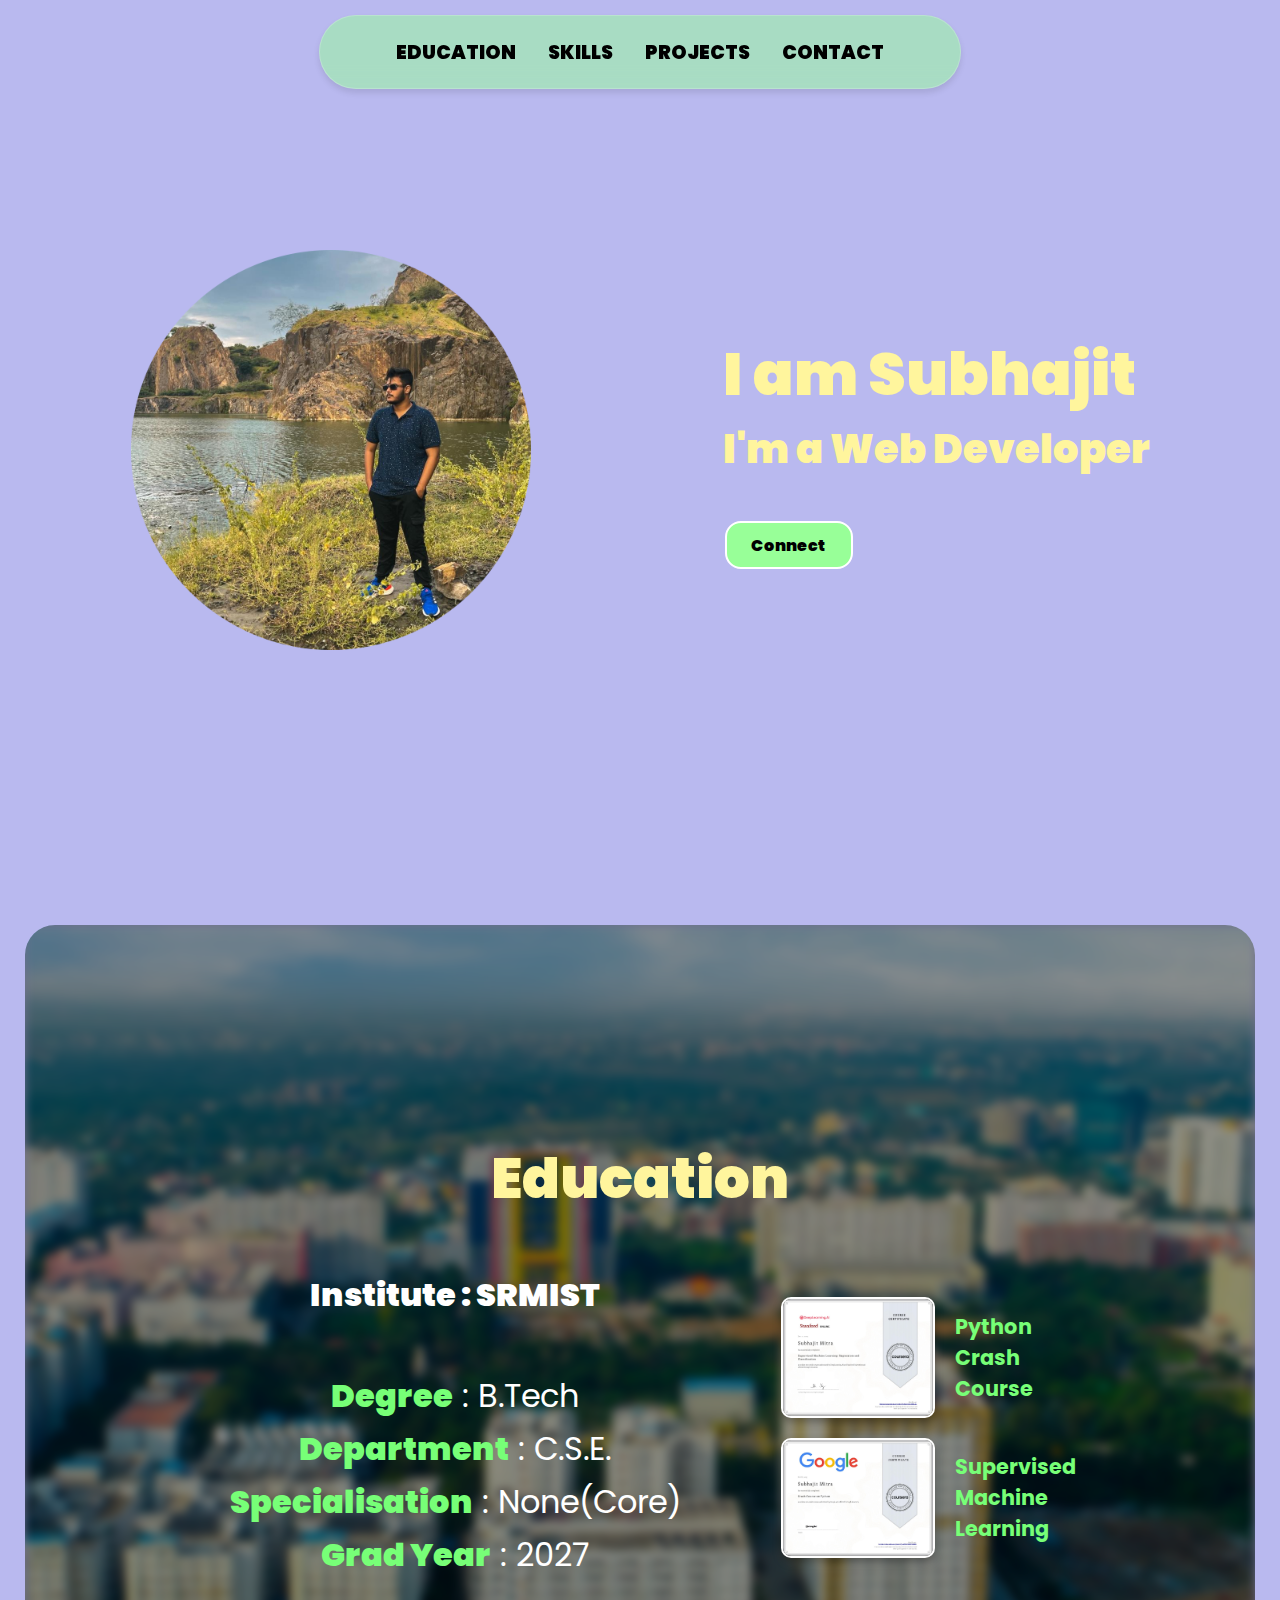
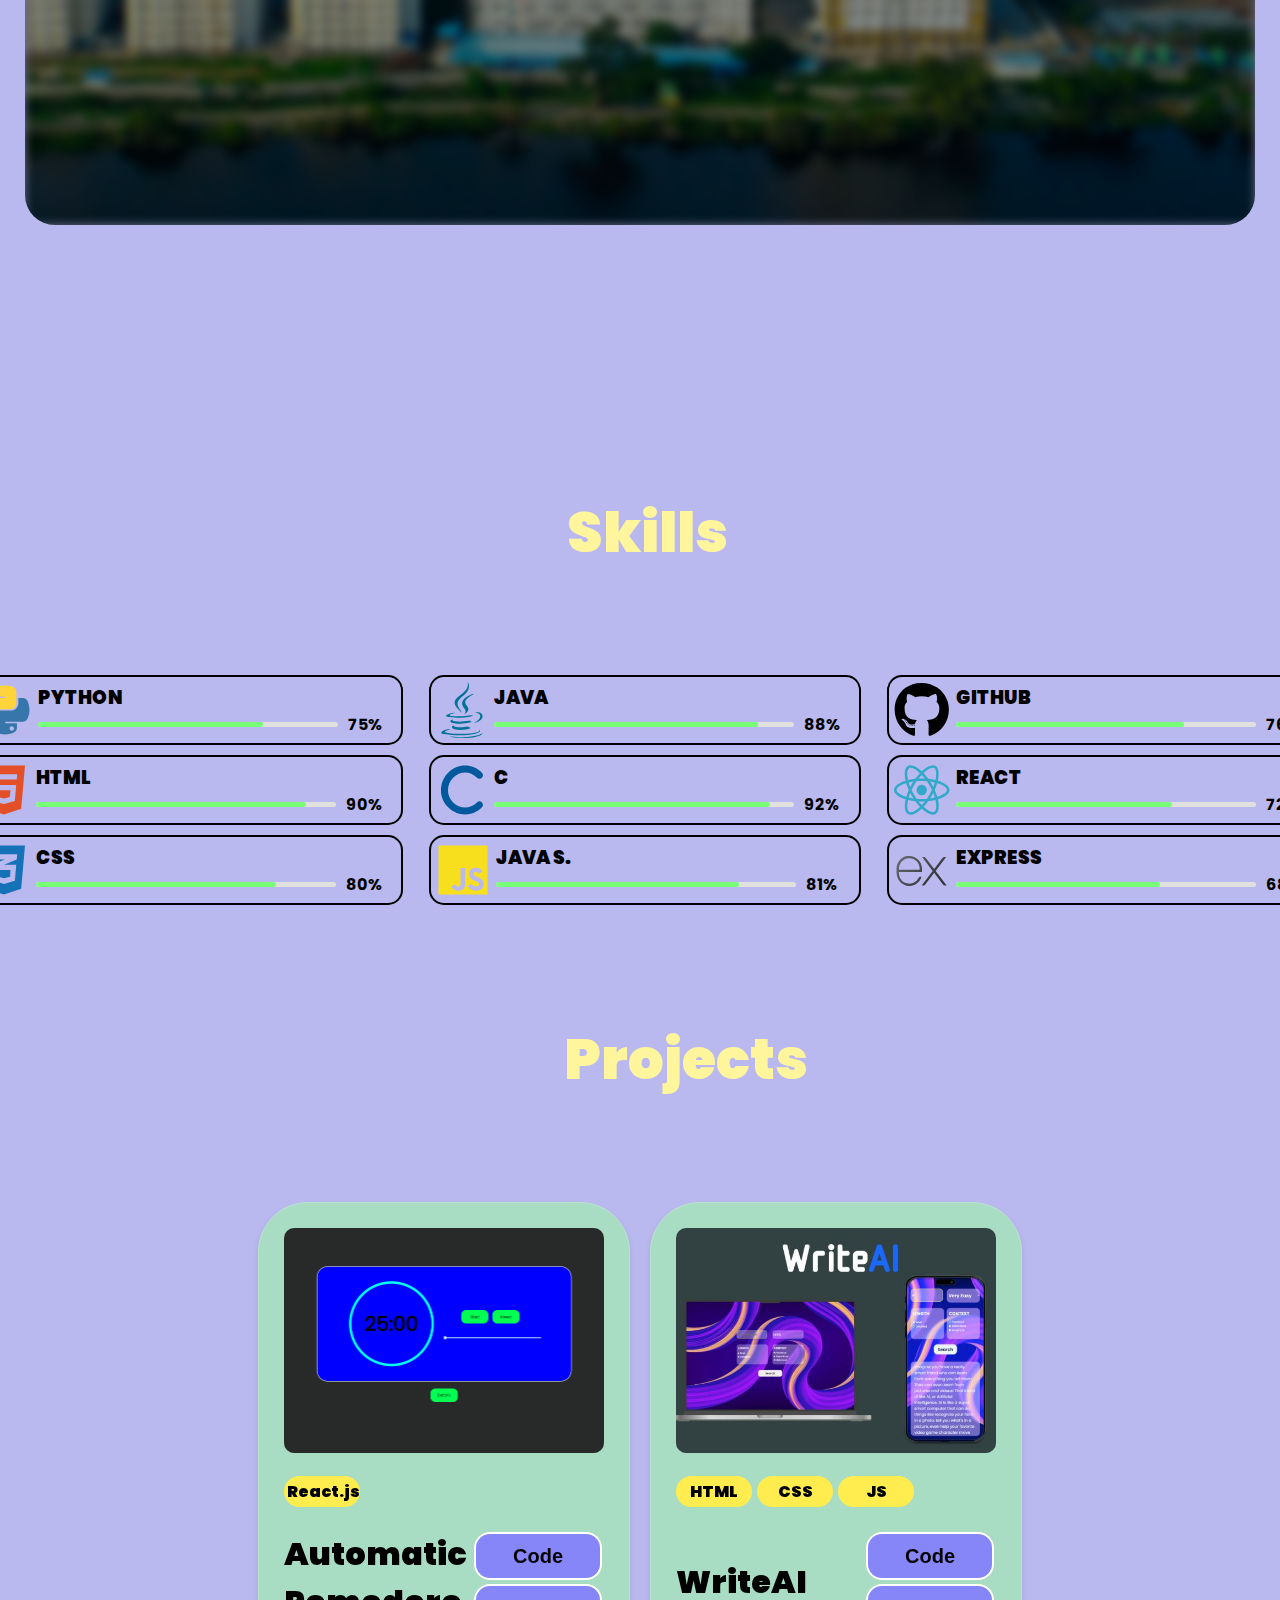
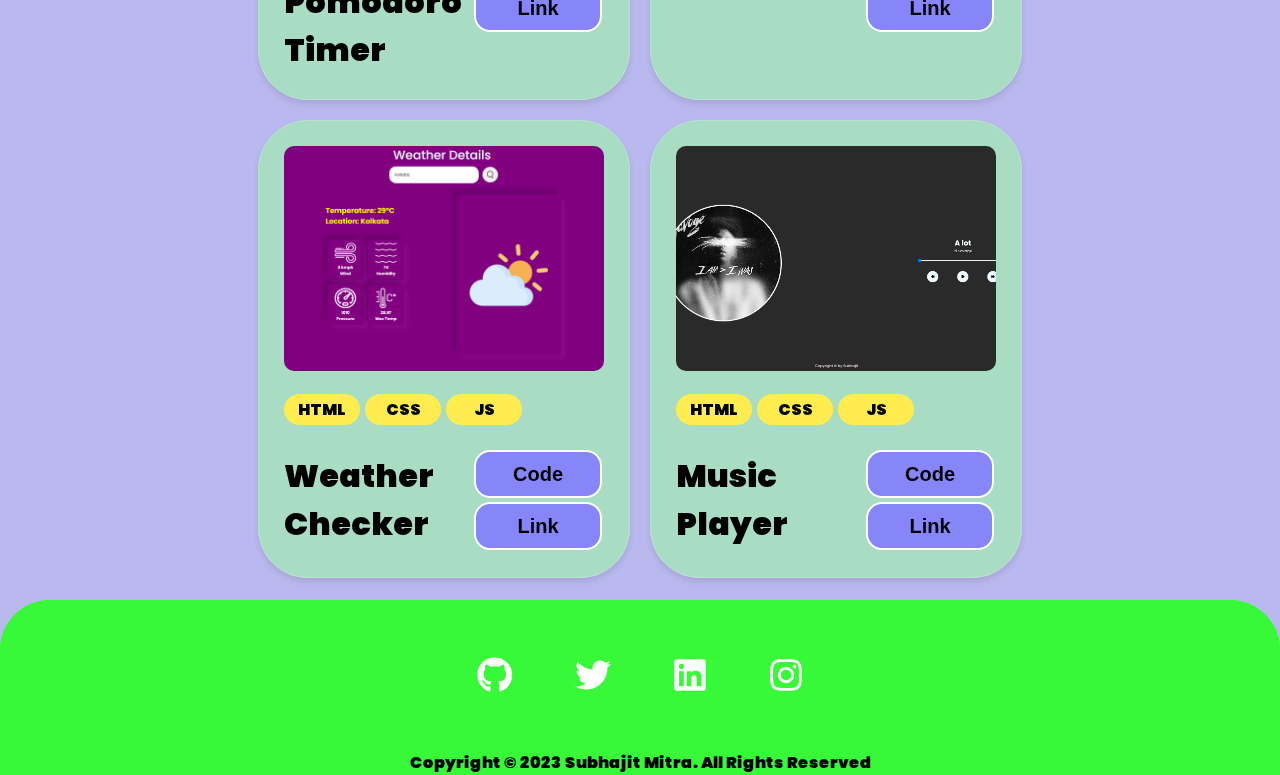
<file: public/index.html>
<!DOCTYPE html>
<html lang="en">
<head>
    <meta charset="UTF-8">
    <meta name="viewport" content="width=device-width, initial-scale=1.0">
    <title>Portfolio-Subhajit</title>
    <link rel="stylesheet" href="style.css">
    <link rel="stylesheet" href="media.css">
    <!-- <script>
        function myFunction() {
    // Get the text field
    let copyText = document.getElementById("myInput");
  
    // Select the text field
    copyText.select();
    copyText.setSelectionRange(0, 99999); // For mobile devices
  
     // Copy the text inside the text field
    navigator.clipboard.writeText(copyText.value);
  
    // Alert the copied text
    alert("Copied the text: " + copyText.value);
  }
    </script> -->
</head>
<body>
    <!-- <image class="bg-image">
        <source="image2.jpg">
    </image> -->
    
    <nav>
        
        <div id="nav-list">
            
            <li class="li"><a href="#education" onclick="toggleMenu()">EDUCATION</a></li>
            <li class="li"><a href="#skills" onclick="toggleMenu()">SKILLS</a></li>
            <li class="li"><a href="#projects" onclick="toggleMenu()">PROJECTS</a></li>
            
            <li class="li"><a href="#contact" onclick="toggleMenu()">CONTACT</a></li>
        </div>
    </nav>

    <section id="info-section">
        <div class="image-container">
            <img class="image-pf" src="./assets/photo portfolio-photoaidcom-cropped.jpg" alt="Profile picture of Subhajit"> 
            <div class="txt-btn"></div>
            <div class="paragraph">
                
                <div class="para-sub"><p style="color: #fff59d; text-align: left; ">I am Subhajit</p></div>
                <div class="para-sub-low"><p style="color:#fff59d; text-align: left; ">I'm a Web Developer</p></div>

                <div class="btn0"><button class="btn-2"><a href="mailto:msubhojit182004@gmail.com">Connect</a></button></div> 
        </div>
        </div>
        <!-- <div class="text-container">
            <h2>
                Subhajit
            </h2>
            <h4>
                CSE UnderGrad
            </h4>
        </div>    -->
    </section>
   
    <section id="education">
        <h1 class="heading-edu">Education</h1>
   
        <div class="overlay"></div>
        <div class="image-container-edu">
            <img class="srm-image" src="./assets/IST-BANNER-3.jpg" alt="SRM Institute Banner"/>
        </div>
        <!-- <h1 class="heading-edu">Education</h1> -->
        <div class="details-edu">
        <div class="edu-info">
          
            <ul class="first-ul">
                <li><h4>Institute : SRMIST</h4></li>
                <br/>
                <li>
                    <ul>
                        <li class="list"><h4><span>Degree</span> : B.Tech</h4></li>
                        <li class="list"><h4><span>Department</span> : C.S.E.</h4></li>
                        <li class="list"><h4><span>Specialisation</span> : None(Core)</h4></li>
                        <li class="list"><h4><span>Grad Year</span> : 2027</h4></li>
                    </ul>
                </li>
            </ul>
        </div>
       <div class="certification">
        
        <div class="certificate-section">
            <!-- First certificate -->
            <div class="certificate-container">
                <img src="./assets/Cert1.png" onClick="window.location.href='https://www.coursera.org/account/accomplishments/verify/AY3SFMSPV4M6';" alt="Google Certificate" />
                <div class="certificate-text">
                    <h4 onClick="window.location.href='https://www.coursera.org/account/accomplishments/verify/AY3SFMSPV4M6';">Python Crash Course</h4>
                </div>
            </div>
            
            <!-- Second certificate -->
            <div class="certificate-container">
                <img src="./assets/CertGog.png" alt="Supervised Machine Learning Certificate" />
                <div class="certificate-text">
                    <h4>Supervised Machine Learning</h4>
                </div>
            </div>
        </div>
        </div>
    </section>
    
    <section id="skills">
        <h1 class="heading">Skills</h1>
        <div class="branches">
            <div class="branch-1">
                <div class="logo">
                    <svg xmlns="http://www.w3.org/2000/svg" height="56" width="54" viewBox="0 0 448 512">
                        <path fill="#3776AB" d="M439.8 200.5c-7.7-30.9-22.3-54.2-53.4-54.2h-40.1v47.4c0 36.8-31.2 67.8-66.8 67.8H172.7c-29.2 0-53.4 25-53.4 54.3v101.8c0 29 25.2 46 53.4 54.3 33.8 9.9 66.3 11.7 106.8 0 26.9-7.8 53.4-23.5 53.4-54.3v-40.7H226.2v-13.6h160.2c31.1 0 42.6-21.7 53.4-54.2 11.2-33.5 10.7-65.7 0-108.6zM286.2 404c11.1 0 20.1 9.1 20.1 20.3 0 11.3-9 20.4-20.1 20.4-11 0-20.1-9.2-20.1-20.4 .1-11.3 9.1-20.3 20.1-20.3z"/>
                        <path fill="#FFD43B" d="M167.8 248.1h106.8c29.7 0 53.4-24.5 53.4-54.3V91.9c0-29-24.4-50.7-53.4-55.6-35.8-5.9-74.7-5.6-106.8 .1-45.2 8-53.4 24.7-53.4 55.6v40.7h106.9v13.6h-147c-31.1 0-58.3 18.7-66.8 54.2-9.8 40.7-10.2 66.1 0 108.6 7.6 31.6 25.7 54.2 56.8 54.2H101v-48.8c0-35.3 30.5-66.4 66.8-66.4zm-6.7-142.6c-11.1 0-20.1-9.1-20.1-20.3 .1-11.3 9-20.4 20.1-20.4 11 0 20.1 9.2 20.1 20.4s-9 20.3-20.1 20.3z"/>
                      </svg>
                                          <div class="text-prog">
                        <div class="progress-container">
                            
                            <div class="progress-bar">
                              <div class="progress" style="width: 75%;"></div>
                            </div>
                            <div class="percentage">75%</div>
                          </div>
                          
                         
                          <h3>PYTHON</h3>
                    </div>
                </div>
                <div class="logo">
                    <svg xmlns="http://www.w3.org/2000/svg" height="56" width="52" viewBox="0 0 384 512">
                        <path fill="#E34F26" d="M0 32l34.9 395.8L191.5 480l157.6-52.2L384 32H0zm308.2 127.9H124.4l4.1 49.4h175.6l-13.6 148.4-97.9 27v.3h-1.1l-98.7-27.3-6-75.8h47.7L138 320l53.5 14.5 53.7-14.5 6-62.2H84.3L71.5 112.2h241.1l-4.4 47.7z"/>
                      </svg>
                                          <div class="text-prog">
                        <div class="progress-container">
                            
                            <div class="progress-bar">
                              <div class="progress" style="width: 90%;"></div>
                            </div>
                            <div class="percentage">90%</div>
                          </div>
                          
                         
                          <h3>HTML</h3>
                    </div>
                </div>
                <div class="logo">
                    <svg xmlns="http://www.w3.org/2000/svg" height="56" width="52" viewBox="0 0 384 512">
                        <path fill="#1572B6" d="M0 32l34.9 395.8L192 480l157.1-52.2L384 32H0zm313.1 80l-4.8 47.3L193 208.6l-.3 .1h111.5l-12.8 146.6-98.2 28.7-98.8-29.2-6.4-73.9h48.9l3.2 38.3 52.6 13.3 54.7-15.4 3.7-61.6-166.3-.5v-.1l-.2 .1-3.6-46.3L193.1 162l6.5-2.7H76.7L70.9 112h242.2z"/>
                      </svg>
                                          <div class="text-prog">
                        <div class="progress-container">
                            
                            <div class="progress-bar">
                              <div class="progress" style="width: 80%;"></div>
                            </div>
                            <div class="percentage">80%</div>
                          </div>
                          
                         
                          <h3>CSS</h3>
                    </div>
                </div>
            </div>
            <div class="branch-2">
                <div class="logo">
                    <svg xmlns="http://www.w3.org/2000/svg" height="56" width="52" viewBox="0 0 384 512">
                        <path fill="#007396" d="M277.7 312.9c9.8-6.7 23.4-12.5 23.4-12.5s-38.7 7-77.2 10.2c-47.1 3.9-97.7 4.7-123.1 1.3-60.1-8 33-30.1 33-30.1s-36.1-2.4-80.6 19c-52.5 25.4 130 37 224.5 12.1zm-85.4-32.1c-19-42.7-83.1-80.2 0-145.8C296 53.2 242.8 0 242.8 0c21.5 84.5-75.6 110.1-110.7 162.6-23.9 35.9 11.7 74.4 60.2 118.2zm114.6-176.2c.1 0-175.2 43.8-91.5 140.2 24.7 28.4-6.5 54-6.5 54s62.7-32.4 33.9-72.9c-26.9-37.8-47.5-56.6 64.1-121.3zm-6.1 270.5a12.2 12.2 0 0 1 -2 2.6c128.3-33.7 81.1-118.9 19.8-97.3a17.3 17.3 0 0 0 -8.2 6.3 70.5 70.5 0 0 1 11-3c31-6.5 75.5 41.5-20.6 91.4zM348 437.4s14.5 11.9-15.9 21.2c-57.9 17.5-240.8 22.8-291.6 .7-18.3-7.9 16-19 26.8-21.3 11.2-2.4 17.7-2 17.7-2-20.3-14.3-131.3 28.1-56.4 40.2C232.8 509.4 401 461.3 348 437.4zM124.4 396c-78.7 22 47.9 67.4 148.1 24.5a185.9 185.9 0 0 1 -28.2-13.8c-44.7 8.5-65.4 9.1-106 4.5-33.5-3.8-13.9-15.2-13.9-15.2zm179.8 97.2c-78.7 14.8-175.8 13.1-233.3 3.6 0-.1 11.8 9.7 72.4 13.6 92.2 5.9 233.8-3.3 237.1-46.9 0 0-6.4 16.5-76.2 29.7zM260.6 353c-59.2 11.4-93.5 11.1-136.8 6.6-33.5-3.5-11.6-19.7-11.6-19.7-86.8 28.8 48.2 61.4 169.5 25.9a60.4 60.4 0 0 1 -21.1-12.8z"/>
                      </svg>
                                        <div class="text-prog">
                    <div class="progress-container">
                        
                        <div class="progress-bar">
                          <div class="progress" style="width: 88%;"></div>
                        </div>
                        <div class="percentage">88%</div>
                      </div>
                      
                     
                      <h3>JAVA</h3>
                </div>
                </div>
                <div class="logo">
                    <svg xmlns="http://www.w3.org/2000/svg" height="56" width="52" viewBox="0 0 384 512">
                        <path fill="#00599C" d="M329.1 142.9c-62.5-62.5-155.8-62.5-218.3 0s-62.5 163.8 0 226.3 155.8 62.5 218.3 0c12.5-12.5 32.8-12.5 45.3 0s12.5 32.8 0 45.3c-87.5 87.5-221.3 87.5-308.8 0s-87.5-229.3 0-316.8 221.3-87.5 308.8 0c12.5 12.5 12.5 32.8 0 45.3s-32.8 12.5-45.3 0z"/>
                      </svg>
                                          <div class="text-prog">
                        <div class="progress-container">
                            
                            <div class="progress-bar">
                              <div class="progress" style="width: 92%;"></div>
                            </div>
                            <div class="percentage">92%</div>
                          </div>
                          
                         
                          <h3>C</h3>
                    </div>
                </div>
                <div class="logo">
                   
                    <svg xmlns="http://www.w3.org/2000/svg" height="56" width="54" viewBox="0 0 448 512">
                        <path fill="#F7DF1E" d="M0 32v448h448V32H0zm243.8 349.4c0 43.6-25.6 63.5-62.9 63.5-33.7 0-53.2-17.4-63.2-38.5l34.3-20.7c6.6 11.7 12.6 21.6 27.1 21.6 13.8 0 22.6-5.4 22.6-26.5V237.7h42.1v143.7zm99.6 63.5c-39.1 0-64.4-18.6-76.7-43l34.3-19.8c9 14.7 20.8 25.6 41.5 25.6 17.4 0 28.6-8.7 28.6-20.8 0-14.4-11.4-19.5-30.7-28l-10.5-4.5c-30.4-12.9-50.5-29.2-50.5-63.5 0-31.6 24.1-55.6 61.6-55.6 26.8 0 46 9.3 59.8 33.7L368 290c-7.2-12.9-15-18-27.1-18-12.3 0-20.1 7.8-20.1 18 0 12.6 7.8 17.7 25.9 25.6l10.5 4.5c35.8 15.3 55.9 31 55.9 66.2 0 37.8-29.8 58.6-69.7 58.6z"/>
                      </svg>
                                          <div class="text-prog">
                        <div class="progress-container">
                            
                            <div class="progress-bar">
                              <div class="progress" style="width: 81%;"></div>
                            </div>
                            <div class="percentage">81%</div>
                          </div>
                          
                         
                          <h3>JAVA S.</h3>
                    </div>
                   
                </div>
            </div>
            <div class="branch-3">
                <div class="logo">
                    <svg xmlns="http://www.w3.org/2000/svg" height="56" width="55.5" viewBox="0 0 496 512"><!--!Font Awesome Free 6.5.1 by @fontawesome - https://fontawesome.com License - https://fontawesome.com/license/free Copyright 2023 Fonticons, Inc.--><path d="M165.9 397.4c0 2-2.3 3.6-5.2 3.6-3.3 .3-5.6-1.3-5.6-3.6 0-2 2.3-3.6 5.2-3.6 3-.3 5.6 1.3 5.6 3.6zm-31.1-4.5c-.7 2 1.3 4.3 4.3 4.9 2.6 1 5.6 0 6.2-2s-1.3-4.3-4.3-5.2c-2.6-.7-5.5 .3-6.2 2.3zm44.2-1.7c-2.9 .7-4.9 2.6-4.6 4.9 .3 2 2.9 3.3 5.9 2.6 2.9-.7 4.9-2.6 4.6-4.6-.3-1.9-3-3.2-5.9-2.9zM244.8 8C106.1 8 0 113.3 0 252c0 110.9 69.8 205.8 169.5 239.2 12.8 2.3 17.3-5.6 17.3-12.1 0-6.2-.3-40.4-.3-61.4 0 0-70 15-84.7-29.8 0 0-11.4-29.1-27.8-36.6 0 0-22.9-15.7 1.6-15.4 0 0 24.9 2 38.6 25.8 21.9 38.6 58.6 27.5 72.9 20.9 2.3-16 8.8-27.1 16-33.7-55.9-6.2-112.3-14.3-112.3-110.5 0-27.5 7.6-41.3 23.6-58.9-2.6-6.5-11.1-33.3 2.6-67.9 20.9-6.5 69 27 69 27 20-5.6 41.5-8.5 62.8-8.5s42.8 2.9 62.8 8.5c0 0 48.1-33.6 69-27 13.7 34.7 5.2 61.4 2.6 67.9 16 17.7 25.8 31.5 25.8 58.9 0 96.5-58.9 104.2-114.8 110.5 9.2 7.9 17 22.9 17 46.4 0 33.7-.3 75.4-.3 83.6 0 6.5 4.6 14.4 17.3 12.1C428.2 457.8 496 362.9 496 252 496 113.3 383.5 8 244.8 8zM97.2 352.9c-1.3 1-1 3.3 .7 5.2 1.6 1.6 3.9 2.3 5.2 1 1.3-1 1-3.3-.7-5.2-1.6-1.6-3.9-2.3-5.2-1zm-10.8-8.1c-.7 1.3 .3 2.9 2.3 3.9 1.6 1 3.6 .7 4.3-.7 .7-1.3-.3-2.9-2.3-3.9-2-.6-3.6-.3-4.3 .7zm32.4 35.6c-1.6 1.3-1 4.3 1.3 6.2 2.3 2.3 5.2 2.6 6.5 1 1.3-1.3 .7-4.3-1.3-6.2-2.2-2.3-5.2-2.6-6.5-1zm-11.4-14.7c-1.6 1-1.6 3.6 0 5.9 1.6 2.3 4.3 3.3 5.6 2.3 1.6-1.3 1.6-3.9 0-6.2-1.4-2.3-4-3.3-5.6-2z"/></svg>    
                    <div class="text-prog">
                        <div class="progress-container">
                            
                            <div class="progress-bar">
                              <div class="progress" style="width: 76%;"></div>
                            </div>
                            <div class="percentage">76%</div>
                          </div>
                          
                         
                          <h3>GITHUB</h3>
                    </div>
                    
                </div>
                <div class="logo">
                   <svg height="56" width="55.5" viewBox="175.7 78 490.6 436.9" width="2194" xmlns="http://www.w3.org/2000/svg"><g fill="#32a9c9"><path d="m666.3 296.5c0-32.5-40.7-63.3-103.1-82.4 14.4-63.6 8-114.2-20.2-130.4-6.5-3.8-14.1-5.6-22.4-5.6v22.3c4.6 0 8.3.9 11.4 2.6 13.6 7.8 19.5 37.5 14.9 75.7-1.1 9.4-2.9 19.3-5.1 29.4-19.6-4.8-41-8.5-63.5-10.9-13.5-18.5-27.5-35.3-41.6-50 32.6-30.3 63.2-46.9 84-46.9v-22.3c-27.5 0-63.5 19.6-99.9 53.6-36.4-33.8-72.4-53.2-99.9-53.2v22.3c20.7 0 51.4 16.5 84 46.6-14 14.7-28 31.4-41.3 49.9-22.6 2.4-44 6.1-63.6 11-2.3-10-4-19.7-5.2-29-4.7-38.2 1.1-67.9 14.6-75.8 3-1.8 6.9-2.6 11.5-2.6v-22.3c-8.4 0-16 1.8-22.6 5.6-28.1 16.2-34.4 66.7-19.9 130.1-62.2 19.2-102.7 49.9-102.7 82.3 0 32.5 40.7 63.3 103.1 82.4-14.4 63.6-8 114.2 20.2 130.4 6.5 3.8 14.1 5.6 22.5 5.6 27.5 0 63.5-19.6 99.9-53.6 36.4 33.8 72.4 53.2 99.9 53.2 8.4 0 16-1.8 22.6-5.6 28.1-16.2 34.4-66.7 19.9-130.1 62-19.1 102.5-49.9 102.5-82.3zm-130.2-66.7c-3.7 12.9-8.3 26.2-13.5 39.5-4.1-8-8.4-16-13.1-24-4.6-8-9.5-15.8-14.4-23.4 14.2 2.1 27.9 4.7 41 7.9zm-45.8 106.5c-7.8 13.5-15.8 26.3-24.1 38.2-14.9 1.3-30 2-45.2 2-15.1 0-30.2-.7-45-1.9-8.3-11.9-16.4-24.6-24.2-38-7.6-13.1-14.5-26.4-20.8-39.8 6.2-13.4 13.2-26.8 20.7-39.9 7.8-13.5 15.8-26.3 24.1-38.2 14.9-1.3 30-2 45.2-2 15.1 0 30.2.7 45 1.9 8.3 11.9 16.4 24.6 24.2 38 7.6 13.1 14.5 26.4 20.8 39.8-6.3 13.4-13.2 26.8-20.7 39.9zm32.3-13c5.4 13.4 10 26.8 13.8 39.8-13.1 3.2-26.9 5.9-41.2 8 4.9-7.7 9.8-15.6 14.4-23.7 4.6-8 8.9-16.1 13-24.1zm-101.4 106.7c-9.3-9.6-18.6-20.3-27.8-32 9 .4 18.2.7 27.5.7 9.4 0 18.7-.2 27.8-.7-9 11.7-18.3 22.4-27.5 32zm-74.4-58.9c-14.2-2.1-27.9-4.7-41-7.9 3.7-12.9 8.3-26.2 13.5-39.5 4.1 8 8.4 16 13.1 24s9.5 15.8 14.4 23.4zm73.9-208.1c9.3 9.6 18.6 20.3 27.8 32-9-.4-18.2-.7-27.5-.7-9.4 0-18.7.2-27.8.7 9-11.7 18.3-22.4 27.5-32zm-74 58.9c-4.9 7.7-9.8 15.6-14.4 23.7-4.6 8-8.9 16-13 24-5.4-13.4-10-26.8-13.8-39.8 13.1-3.1 26.9-5.8 41.2-7.9zm-90.5 125.2c-35.4-15.1-58.3-34.9-58.3-50.6s22.9-35.6 58.3-50.6c8.6-3.7 18-7 27.7-10.1 5.7 19.6 13.2 40 22.5 60.9-9.2 20.8-16.6 41.1-22.2 60.6-9.9-3.1-19.3-6.5-28-10.2zm53.8 142.9c-13.6-7.8-19.5-37.5-14.9-75.7 1.1-9.4 2.9-19.3 5.1-29.4 19.6 4.8 41 8.5 63.5 10.9 13.5 18.5 27.5 35.3 41.6 50-32.6 30.3-63.2 46.9-84 46.9-4.5-.1-8.3-1-11.3-2.7zm237.2-76.2c4.7 38.2-1.1 67.9-14.6 75.8-3 1.8-6.9 2.6-11.5 2.6-20.7 0-51.4-16.5-84-46.6 14-14.7 28-31.4 41.3-49.9 22.6-2.4 44-6.1 63.6-11 2.3 10.1 4.1 19.8 5.2 29.1zm38.5-66.7c-8.6 3.7-18 7-27.7 10.1-5.7-19.6-13.2-40-22.5-60.9 9.2-20.8 16.6-41.1 22.2-60.6 9.9 3.1 19.3 6.5 28.1 10.2 35.4 15.1 58.3 34.9 58.3 50.6-.1 15.7-23 35.6-58.4 50.6z"/><circle cx="420.9" cy="296.5" r="45.7"/></g></svg>
                                          <div class="text-prog">
                        <div class="progress-container">
                            
                            <div class="progress-bar">
                              <div class="progress" style="width: 72%;"></div>
                            </div>
                            <div class="percentage">72%</div>
                          </div>
                          
                         
                          <h3>REACT</h3>
                    </div>
                  
                </div>
                <div class="logo">
                    <svg xmlns="http://www.w3.org/2000/svg"  viewBox="0 0 48 48" width="56px" height="55.5px" baseProfile="basic"><linearGradient id="Xfeb2ANkiLrn2PxL5jJHLa" x1="3.851" x2="34.471" y1="2.596" y2="33.216" gradientUnits="userSpaceOnUse"><stop offset="0" stop-color="#6d7479"/><stop offset="1" stop-color="#323538"/></linearGradient><path fill="url(#Xfeb2ANkiLrn2PxL5jJHLa)" d="M33.244,25l-9.121-12h1.18c0.84,0,1.631,0.392,2.139,1.061l7.059,9.287l7.059-9.287	C42.067,13.392,42.858,13,43.698,13h1.18l-9.121,12l9.547,12.56h-1.18c-0.84,0-1.631-0.392-2.139-1.061L34.5,26.652l-7.485,9.847	c-0.508,0.668-1.299,1.061-2.139,1.061h-1.18L33.244,25z M4,26v0.783c0,4.199,2.776,8.032,6.868,8.972	c4.439,1.02,8.49-1.247,10.228-4.842C21.366,30.355,21.928,30,22.547,30h1.028c-1.319,4.655-5.616,8.059-10.707,7.999	C6.777,37.927,2,32.694,2,26.142V26v-2l0-0.716c0-5.427,3.812-10.273,9.171-11.136C18.055,11.039,24,16.325,24,23v3H4z M4,24h18v-1	c0-5.648-5.202-10.08-11.076-8.768C6.804,15.153,4,19.002,4,23.71V24z"/></svg>
                                          <div class="text-prog">
                        <div class="progress-container">
                            
                            <div class="progress-bar">
                              <div class="progress" style="width: 68%;"></div>
                            </div>
                            <div class="percentage">68%</div>
                          </div>
                          
                         
                          <h3>EXPRESS</h3>
                    </div>
                    </div>
            </div>
            </div>
    </section>
    <section id="projects">
        <h1 class="heading">Projects</h1>
        <div class="project-section">
       
        <div class="proj-container">
            <div class="image-container-proj">
                <img src="./assets/timer.png"/>
            </div>
            <div class="skills-proj">
                <li class="sk-proj">React.js</li>
            </div>
            <div class="description">
                <h1 class="proj-desc">
                    Automatic Pomodoro Timer
                </h1>
                <div class="btn-proj">
                    <button onclick="location.href='https://github.com/SubhajitMitra-GH/Automatic-Pomodoro'">Code</button>
                    <button onclick="location.href='https://autopomodoro.netlify.app/'">Link</button>
                </div>
                
            </div>

        </div>
        <div class="proj-container">
            <div class="image-container-proj">
                <img src="./assets/WriteAI.jpeg"/>
            </div>
            <div class="skills-proj">
                <li class="sk-proj">HTML</li>
                <li class="sk-proj">CSS</li>
                <li class="sk-proj">JS</li>
            </div>
            <div class="description">
                <h1 class="proj-desc">
                    WriteAI
                </h1>
                <div class="btn-proj">
                    <button onclick="location.href='https://github.com/SubhajitMitra-GH/TopicAI'">Code</button>
                    <button onclick="location.href='https://subhajitmitra-gh.github.io/TopicAI/'">Link</button>
                </div>
                
            </div>

        </div>
        <div class="proj-container">
            <div class="image-container-proj">
                <img src="./assets/weatherDet.png"/>
            </div>
            <div class="skills-proj">
                <li class="sk-proj">HTML</li>
                <li class="sk-proj">CSS</li>
                <li class="sk-proj">JS</li>
            </div>
            <div class="description">
                <h1 class="proj-desc">
                    Weather Checker
                </h1>
                <div class="btn-proj">
                    <button onclick="location.href='https://subhajitmitra-gh.github.io/Weather-web/'">Code</button>
                    <button onclick="location.href='https://github.com/SubhajitMitra-GH/Weather-web'">Link</button>
                </div>
                
            </div>

        </div>
        <div class="proj-container">
            <div class="image-container-proj">
                <img src="./assets/MusicPlayer.png"/>
            </div>
            <div class="skills-proj">
                <li class="sk-proj">HTML</li>
                <li class="sk-proj">CSS</li>
                <li class="sk-proj">JS</li>
            </div>
            <div class="description">
                <h1 class="proj-desc">
                    Music Player
                </h1>
                <div class="btn-proj">
                    <button onclick="location.href='https://github.com/SubhajitMitra-GH/Music-Player'">Code</button>
                    <button onclick="location.href='https://subhajitmitra-gh.github.io/Music-Player/'">Link</button>
                </div>
                
            </div>

        </div>
    </div>

    </section>
    <section id="contact">
        <div class="socials">
            <div class="soc"><svg onclick="location.href='https://github.com/SubhajitMitra-GH'" xmlns="http://www.w3.org/2000/svg" height="36" width="35.5" viewBox="0 0 496 512"><!--!Font Awesome Free 6.5.1 by @fontawesome - https://fontawesome.com License - https://fontawesome.com/license/free Copyright 2023 Fonticons, Inc.--><path fill="#ffffff" d="M165.9 397.4c0 2-2.3 3.6-5.2 3.6-3.3 .3-5.6-1.3-5.6-3.6 0-2 2.3-3.6 5.2-3.6 3-.3 5.6 1.3 5.6 3.6zm-31.1-4.5c-.7 2 1.3 4.3 4.3 4.9 2.6 1 5.6 0 6.2-2s-1.3-4.3-4.3-5.2c-2.6-.7-5.5 .3-6.2 2.3zm44.2-1.7c-2.9 .7-4.9 2.6-4.6 4.9 .3 2 2.9 3.3 5.9 2.6 2.9-.7 4.9-2.6 4.6-4.6-.3-1.9-3-3.2-5.9-2.9zM244.8 8C106.1 8 0 113.3 0 252c0 110.9 69.8 205.8 169.5 239.2 12.8 2.3 17.3-5.6 17.3-12.1 0-6.2-.3-40.4-.3-61.4 0 0-70 15-84.7-29.8 0 0-11.4-29.1-27.8-36.6 0 0-22.9-15.7 1.6-15.4 0 0 24.9 2 38.6 25.8 21.9 38.6 58.6 27.5 72.9 20.9 2.3-16 8.8-27.1 16-33.7-55.9-6.2-112.3-14.3-112.3-110.5 0-27.5 7.6-41.3 23.6-58.9-2.6-6.5-11.1-33.3 2.6-67.9 20.9-6.5 69 27 69 27 20-5.6 41.5-8.5 62.8-8.5s42.8 2.9 62.8 8.5c0 0 48.1-33.6 69-27 13.7 34.7 5.2 61.4 2.6 67.9 16 17.7 25.8 31.5 25.8 58.9 0 96.5-58.9 104.2-114.8 110.5 9.2 7.9 17 22.9 17 46.4 0 33.7-.3 75.4-.3 83.6 0 6.5 4.6 14.4 17.3 12.1C428.2 457.8 496 362.9 496 252 496 113.3 383.5 8 244.8 8zM97.2 352.9c-1.3 1-1 3.3 .7 5.2 1.6 1.6 3.9 2.3 5.2 1 1.3-1 1-3.3-.7-5.2-1.6-1.6-3.9-2.3-5.2-1zm-10.8-8.1c-.7 1.3 .3 2.9 2.3 3.9 1.6 1 3.6 .7 4.3-.7 .7-1.3-.3-2.9-2.3-3.9-2-.6-3.6-.3-4.3 .7zm32.4 35.6c-1.6 1.3-1 4.3 1.3 6.2 2.3 2.3 5.2 2.6 6.5 1 1.3-1.3 .7-4.3-1.3-6.2-2.2-2.3-5.2-2.6-6.5-1zm-11.4-14.7c-1.6 1-1.6 3.6 0 5.9 1.6 2.3 4.3 3.3 5.6 2.3 1.6-1.3 1.6-3.9 0-6.2-1.4-2.3-4-3.3-5.6-2z"/></svg>
            </div>
            <div class="soc"><svg onclick="location.href='https://twitter.com/@_SubhajitMitra_'" xmlns="http://www.w3.org/2000/svg" height="36" width="36" viewBox="0 0 512 512"><!--!Font Awesome Free 6.5.1 by @fontawesome - https://fontawesome.com License - https://fontawesome.com/license/free Copyright 2023 Fonticons, Inc.--><path fill="#ffffff" d="M459.4 151.7c.3 4.5 .3 9.1 .3 13.6 0 138.7-105.6 298.6-298.6 298.6-59.5 0-114.7-17.2-161.1-47.1 8.4 1 16.6 1.3 25.3 1.3 49.1 0 94.2-16.6 130.3-44.8-46.1-1-84.8-31.2-98.1-72.8 6.5 1 13 1.6 19.8 1.6 9.4 0 18.8-1.3 27.6-3.6-48.1-9.7-84.1-52-84.1-103v-1.3c14 7.8 30.2 12.7 47.4 13.3-28.3-18.8-46.8-51-46.8-87.4 0-19.5 5.2-37.4 14.3-53 51.7 63.7 129.3 105.3 216.4 109.8-1.6-7.8-2.6-15.9-2.6-24 0-57.8 46.8-104.9 104.9-104.9 30.2 0 57.5 12.7 76.7 33.1 23.7-4.5 46.5-13.3 66.6-25.3-7.8 24.4-24.4 44.8-46.1 57.8 21.1-2.3 41.6-8.1 60.4-16.2-14.3 20.8-32.2 39.3-52.6 54.3z"/></svg>
            </div>
            <div class="soc"><svg onclick="location.href='https://www.linkedin.com/in/subhajit-mitra-96941422a'" xmlns="http://www.w3.org/2000/svg" height="36" width="34" viewBox="0 0 448 512"><!--!Font Awesome Free 6.5.1 by @fontawesome - https://fontawesome.com License - https://fontawesome.com/license/free Copyright 2023 Fonticons, Inc.--><path fill="#ffffff" d="M416 32H31.9C14.3 32 0 46.5 0 64.3v383.4C0 465.5 14.3 480 31.9 480H416c17.6 0 32-14.5 32-32.3V64.3c0-17.8-14.4-32.3-32-32.3zM135.4 416H69V202.2h66.5V416zm-33.2-243c-21.3 0-38.5-17.3-38.5-38.5S80.9 96 102.2 96c21.2 0 38.5 17.3 38.5 38.5 0 21.3-17.2 38.5-38.5 38.5zm282.1 243h-66.4V312c0-24.8-.5-56.7-34.5-56.7-34.6 0-39.9 27-39.9 54.9V416h-66.4V202.2h63.7v29.2h.9c8.9-16.8 30.6-34.5 62.9-34.5 67.2 0 79.7 44.3 79.7 101.9V416z"/></svg>
            </div>
            <div class="soc"><svg onclick="location.href='https://instagram.com/subhajit.gg'" xmlns="http://www.w3.org/2000/svg" height="36" width="34" viewBox="0 0 448 512"><!--!Font Awesome Free 6.5.1 by @fontawesome - https://fontawesome.com License - https://fontawesome.com/license/free Copyright 2023 Fonticons, Inc.--><path fill="#ffffff" d="M224.1 141c-63.6 0-114.9 51.3-114.9 114.9s51.3 114.9 114.9 114.9S339 319.5 339 255.9 287.7 141 224.1 141zm0 189.6c-41.1 0-74.7-33.5-74.7-74.7s33.5-74.7 74.7-74.7 74.7 33.5 74.7 74.7-33.6 74.7-74.7 74.7zm146.4-194.3c0 14.9-12 26.8-26.8 26.8-14.9 0-26.8-12-26.8-26.8s12-26.8 26.8-26.8 26.8 12 26.8 26.8zm76.1 27.2c-1.7-35.9-9.9-67.7-36.2-93.9-26.2-26.2-58-34.4-93.9-36.2-37-2.1-147.9-2.1-184.9 0-35.8 1.7-67.6 9.9-93.9 36.1s-34.4 58-36.2 93.9c-2.1 37-2.1 147.9 0 184.9 1.7 35.9 9.9 67.7 36.2 93.9s58 34.4 93.9 36.2c37 2.1 147.9 2.1 184.9 0 35.9-1.7 67.7-9.9 93.9-36.2 26.2-26.2 34.4-58 36.2-93.9 2.1-37 2.1-147.8 0-184.8zM398.8 388c-7.8 19.6-22.9 34.7-42.6 42.6-29.5 11.7-99.5 9-132.1 9s-102.7 2.6-132.1-9c-19.6-7.8-34.7-22.9-42.6-42.6-11.7-29.5-9-99.5-9-132.1s-2.6-102.7 9-132.1c7.8-19.6 22.9-34.7 42.6-42.6 29.5-11.7 99.5-9 132.1-9s102.7-2.6 132.1 9c19.6 7.8 34.7 22.9 42.6 42.6 11.7 29.5 9 99.5 9 132.1s2.7 102.7-9 132.1z"/></svg>
            </div>
            
        </div>
    </section>
    <footer>
        <p class="footer-sec">Copyright &#169; 2023 Subhajit Mitra. All Rights Reserved</p>
    </footer>
</body>
</html>
</file>
<file: public/style.css>
@import url('https://fonts.googleapis.com/css2?family=Poppins&display=swap');
*{
    font-weight: 900;
    margin:0;
    padding:0;
}
html {
    scroll-behavior: smooth;
}
body::-webkit-scrollbar {
    display: none; /* Chrome, Safari, and Opera */
}


body{
   font-family: 'Poppins', sans-serif;
   /* background-image: linear-gradient(to left, rgb(251, 255, 22) 50%, rgb(255, 22, 22) 50%); */
   overflow-x: hidden;
   display: flex;
   flex-direction: column;
   width: 100vw;
   background-color: #b9b9ef;

}
nav {
    align-self: center;
    width: 50vw;
    z-index: 2;
    margin-top: 15px;
    display: flex;
    justify-content: center;
    gap: 25px;
    background: rgba(152, 255, 152, 0.5); /* Retaining your original green tint with more transparency */
    backdrop-filter: blur(10px); /* Blur for the glass effect */
    -webkit-backdrop-filter: blur(10px); /* Safari compatibility */
    border-radius: 50px;
    border: 1px solid rgba(255, 255, 255, 0.2); /* Subtle border for glass look */
    box-shadow: 0 4px 6px rgba(0, 0, 0, 0.1); /* Soft shadow for depth */
    position: fixed;
    
}


.para-sub{
    font-size: 60px;
    font-family: 'Poppins';
}
.para-sub-low{
    font-size: 40px;
    font-weight: 900;


}
#nav-list,#name{
    display:flex;
    list-style: none;
    gap:2rem;
    height:8vh;
    align-items: center; 
    font-size: larger;
}
#nav-list{
    cursor:pointer;
}
a{
    font-family: 'Poppins';
    font-weight: 900;
    text-decoration: none;
    color: black;
}
a:hover{
    color:rgb(84, 81, 77);
    text-decoration: underline;
    text-underline-offset: 0.5rem;
    transition: all 300ms ease;
}
#name{
    font-size: xx-large;
    cursor:default;
}     
#info-section{
   
    display: flex;
    flex-direction: column;
    height: 100vh;
    justify-content: center;
    text-align: center;
    align-items: center;
    gap:2.52rem;
}
.image-container{
    box-sizing: border-box;
    display: flex;
    align-items: center;
    text-align: center;
    gap:6rem;
    
}
.image-pf{
    display: flex;
    height: 400px;  
    width: 400px;
}
button{
    font-weight: 600;
    transition: all 300ms ease;
    padding: 1rem;
    width:8rem;
    height: 3rem;
    display: flex;
    font-size: 20px;
    align-items: center;
    justify-content: center;
    border-radius: 1rem;
    /* gap:5rem; */
    cursor: pointer;
    margin: 2px;
    border: hidden;
    background-color: #8686f8;
    border: #fff 2px solid;
}
button:hover{
    background-color: #aaaaff;
}
h2,h4{
    cursor: default;
}
.paragraph>p{
    font-size: x-large;
    font-weight: 700;
    color: rgb(255, 255, 255);
}
.btn0{
    display:flex ;
    justify-content:first baseline;
    margin-top: 40px;
}
.btn-2{
    font-size: medium;
    margin: 2px;
    background-color:#98FF98;
    color: #000000;
   
}
.btn-2:hover{
   cursor: pointer;
   background-color: #77ff77;
}
.btn-1:hover{
    background-color: black;
    color:white;
}
/* .text-container{
    height: 10vh;
    display: flex;
    flex-direction: column;
    background-color:rgb(204, 208, 213);
    text-align: center;
    align-items: center;
    justify-content: center;
    padding: 9px;
    margin-right:25px;
    border-radius: 5px; 
    box-shadow: 8px 8px 20px blue;
} */
#education {
    position: relative; /* Ensures that the image and text stack properly */
    height: 100vh;
    box-sizing: border-box;
    margin: 25px;
    border-radius: 30px;
    display: flex;
    flex-direction: column;
    justify-content: center;
    align-items: center;
    overflow: hidden; /* Keeps the content inside the section */
}
.overlay{
    background-color: #00000067;
    position: absolute; /* Makes the image cover the entire background */
    top: 0;
    left: 0;
    width: 100%;
    height: 100%;
    z-index: 0; 
}
.image-container-edu {
    position: absolute; /* Makes the image cover the entire background */
    top: 0;
    left: 0;
    width: 100%;
    height: 100%;
    z-index: -1; /* Keeps the image behind the text */
}

.srm-image {
    width: 100%;
    height: 100%;
    object-fit: cover; /* Ensures the image covers the section */
    filter: blur(5px); /* Blurs the background image */
}
span{
    color: #77ff77;
}

.edu-info {
    font-size: xx-large;
    display: flex;
    flex-direction: column;
    z-index: 1; 
    color: white; 
    padding: 30px;
    border-radius: 10px;
   
    text-align: center; 
    list-style-type: none;
    
}

.heading-edu {
    font-size: 3.5rem;
    margin-bottom: 20px;
    color:#fff59d;
    z-index: 1;
}

.first-ul {
    list-style: none;
    padding-left: 0;
    list-style: none;

}
.list {
    margin: 5px 0;
    list-style-type: none; /* Ensures no bullet points on nested lists */
}
.list h4 {
    font-weight: normal;
    margin: 5px 0;
    list-style: none;

}
.details-edu{
    display: flex;
    align-items: center;
    justify-content: center;
    width: 100vw;
    flex-direction: row;
    z-index: 1;
    gap: 50px;
}
.certification{
    width: 25vw;
    text-align: center;
    display: flex;
    flex-direction: column;
    justify-content: center;
   
    
}
/* .certification{
    display: flex;
    flex-direction: column;
    
}
.certificates{
    
    display: flex;
    flex-direction: column;
}
.google-cert{
    height: 150px;
    width: 200px;
    border-radius:15px ;
    border:2px #ffffff solid ;
} */
.certificate-section {
    display: flex;
    flex-direction: column;
    gap: 20px;
    margin-left: 20px;
    cursor: pointer;
}

.certificate-container {
    cursor: pointer;
    display: flex;
    gap: 20px;
    align-items: center;
    transition: all 200ms ease-in-out;
        
}

.certificate-container img {
    width: 150px;
    border: 2px solid #fff;
    border-radius: 10px;
    box-shadow: 0 4px 8px rgba(0, 0, 0, 0.3);
    cursor: pointer;
}
.certificate-container:hover{
    padding: 15px;
    background-color: #b9b9ef66;
    border-radius: 10px;
}

.certificate-text {
    color: white;
    font-size: 1.2rem;
    max-width: 300px;
    line-height: 1.5;
    text-align: left;
}

.certificate-text h4 {
 
    font-weight: bold;
    font-size: 1.3rem;
    color:#77ff77;
    
}

#skills{
    gap:10vh;
    height: 100vh;
    display: flex;
    flex-direction: column;
    justify-content: center;
    align-items: center;
}
#projects{
    height: 100vh;
    width: 100vw;
    display: flex;
    align-items: center;
    gap:10vh;
    justify-content: center;
 
    flex-direction: column;
}
.skills-proj{
    display: flex;
    gap: 5px;
}
.project-section{
    display: grid;
    grid-template-columns: repeat(2, 1fr); /* 2 equal columns in each row */
    gap: 20px; /* Space between the divs */
    padding: 10px; 
}
.sk-proj{
    border-radius: 80px;
    text-align: center;
    padding: 3px;
    width: 70px;
    list-style: none;
    background-color: #ffed4f;
}
.image-container-proj{
    display: flex;
    justify-content: center;
    width: 25vw;
    height: 25vh;
    
}
.image-container-proj img{
    width: 100%;
  height: 100%;
  object-fit: cover; /* This maintains the aspect ratio and prevents stretching */
  object-position: center;
  
    border-radius: 10px;
}
.proj-container{
    display: flex;
    flex-direction: column;
    gap: 23px;
    width: 25vw;
    padding: 25px;
    background: rgba(152, 255, 152, 0.5); /* Retaining your original green tint with more transparency */
    backdrop-filter: blur(10px); /* Blur for the glass effect */
    -webkit-backdrop-filter: blur(10px); /* Safari compatibility */
    border-radius: 50px;
    border: 1px solid rgba(255, 255, 255, 0.2); /* Subtle border for glass look */
    box-shadow: 0 4px 6px rgba(0, 0, 0, 0.1); /* Soft shadow for depth */
}
.proj-desc{
    display: flex;
    align-items: center;
    width: 20vw;
}
.description{
    
    display: flex;
    justify-content: space-around;
    /* font-size: medium; */
}
.btn-proj{
    display:flex;
    flex-direction: column;
}
#about{

    height: 64.37125748502994vh;
    display: flex;
}
/* .tech-skills{
    height: 64.37125748502994vh;
    /* background-color: aliceblue; */
    /* margin-top: 60px;
   
    width:100%;
    border-radius: 30px;
    display: flex;
    flex-direction: column;
    overflow: hidden;
    justify-content: center;
    align-items: center;
} */ 
/* .soft-skills{
    height: 64.37125748502994vh;
    margin-top: 60px;
    margin: 25px;
    width:731px;
    border-radius: 30px;
    text-align: center;
    overflow: hidden; 
} */
.text{
    display: flex;
    width:716px;
    justify-content:center ;
}                                   
.heading{
    width: 13%;
    color: #fff59d;
    font-weight: 900;
    padding-top: 5px;  
    margin-left:15px;
    text-align: center;
    font-size: 3.5rem;
    transition: all 300ms ease;
}
.heading:hover{
    color: #ffed4f;
}
.branches{
    width:100vw;
    display: flex;
    justify-content: center;
    align-items: center;
    gap:2.5rem;
}
.progress-container {
    display: flex;
    align-items: center;
    justify-content: center;
    /* margin-bottom: 10px; */
  }
  
 
  
  .progress-bar {
    position: relative;
    width: 300px;
    height: 5px;
    background-color: #e0e0df;
    border-radius: 12px;
    margin-right: 10px;
    overflow: hidden;
  }
  
  .progress {
    height: 100%;
    background-color: #77ff77;
    border-radius: 12px;
  }
  
  .percentage {
    font-weight: bold;
  }
  .text-prog{
    display: flex;
    flex-direction: column-reverse;

  }
.logo{
    display: flex;
    gap:6px;
    align-items: center;
    text-align: left;
    width:100%;
    border: 2px black solid;
    border-radius: 15px;
    margin: 10px;
    margin-left:0px;
    margin-right:0px;
    padding:5px;
    transition: all 300ms ease;  
}
.logo:hover{
    background-color: rgb(105, 239, 246);
}
.soft-skills>img{
    height: fit-content;
    width: fit-content;
}
#contact{
    height: 150px;
    background-color:#37f937;
    margin-top: 150px;
    border-top-right-radius: 50px;
    border-top-left-radius: 50px;
}
.socials{
    display:flex;
    gap: 3rem;
    height: 150px;
    align-items: center;
    justify-content: center;
    position: sticky;
    background-color: #37f937;
    border-top-left-radius:50px ;
    border-top-right-radius:50px ;

}
.soc{
    display: flex;
    padding: 7px;
    justify-content: center;
    text-align: center;
    border: 2px solid white;
    border-radius: 50%;
    border: hidden;
}
.cert1{
    width: 20vw;
    display: flex;
    flex-direction: row-reverse;
    justify-content: center;
    align-items: center;
    gap:15px;
}
.cert2{
    width: 20vw;    
    display: flex;
    flex-direction: row-reverse;
    justify-content: center;
    align-items: center;
    gap:15px;

}
.soc:hover{
    background-color: rgb(56, 100, 100);
    transition: all 300ms ease-in-out; 
    cursor: pointer; 
}
.email{
    display: flex;
    justify-content: center;
    align-items: center;
    gap:0.5rem;
    border:3px solid white;
    border-radius: 20px;
    padding: 6.5px;
    transition: all 300ms ease-in-out;  
}   
.email>h4{
    color:aliceblue;
    padding-left: 4px;
    border-left: 2px solid white;
}
.email:hover{
    background-color: rgb(56, 100, 100);
    cursor:pointer;
}
footer p{
    text-align:center;
    background-color:#37f937;
}
/* .txt-btn{
    display: flex;
    flex-direction: column;
} */
.para-sub-2 p{
    margin-left: 4px;
    display: flex;
    text-align: justify;
}
.text2{
    display: flex;
    justify-content: center;
}
.heading2{
    color: #36A9E7;
    font-weight: 900;
    font-size: large;
    transition: all 300ms ease;

}
.heading2:hover{
    color: rgb(40, 124, 143);
}
</file>
<file: public/media.css>
@media screen and (max-width:1199px) and (min-height:599px) {

body{
    overflow-x: hidden;
    
}
.navbar{
    height: 0;
}
    /* .navbar{
        margin: 0;
        display: flex;
        gap: 10px;
        width: 100%;
        height: 10vh;
   display: flex;
   justify-content: center;
        align-items: center;
        padding: 5px;

       
    }
    #nav-list{
       
  column-gap: 16px;
        
       
     
      
    } */
    .image-container{
        width: 100%;
        gap:52px;
        display: flex;
        flex-direction: column;
        align-items: center;
        text-align: center;
        justify-content: center;

    }
    .image-pf{
        height: 300px;
        width: 300px;
    }
    nav{
        display: none;
    }
 /* nav{
    display: flex;
        align-items: center;
        justify-content: center;
    width: 100%;
    
    border-radius: 0;

  
    
    position: absolute;

 }
 nav a{
    font-size: 18px;
 } */
    p{
       font-size: xx-large;
    }
    .paragraph{
        display: flex;
        flex-direction: column;
        align-items: center;
        justify-content: center;

    }
    #education{
        margin: 10px;
        gap: 5px;
        
        
    }

    .details-edu{
        flex-direction: column;
        gap:5px;
    }
    .edu-info{
        height: 40vh;
        width: 80vw;
        margin: 0px;
        
        display: flex;
        gap: 1.5px;
        justify-content: center;
        margin-left: 10px;
        margin-right: 10px;
        padding: 10px;
        border-bottom:2px solid white ;
        border: none;
    }
   .certification{
    width: 80%;
    /* width: 100%; */
    margin: 0px;
    padding: 15px;
    padding-bottom: 30px;
   }
   .certificate-container{
        width: 90%;
   }
   .certificate-section{
    flex-direction: column;
    width: 100%;
   }
   .heading-edu{
    padding-top: 25px;
    height: 80px;
    margin-bottom: 0px;
   }
   .first-ul{
    display: flex;
    flex-direction: column;
    font-size: 22px;
 
   }
   .heading{
    margin: 0;
    width: 100%;
   }
   #skills{
    width: 100%;
    height: 100%;
    gap: 15px;
    margin-top: 10px;

   }
   .branches{
  
    flex-direction: column;
    gap:0;
    width: 10vw;
   }
   .branch-1,.branch-2,.branch-3{
    display: flex;
    flex-direction: column;
    align-items: center;
    justify-content: center;
    width: 100vw;
   }
   #projects{
   height: 100%;
   }
   .logo{
    border: 0;
    width: 90%;
    gap:10px
   }
   
   .percentage{
    display: none;
   }
   .project-section{

    width: 80%;
    display: grid;
    grid-template-columns: repeat(1, 1fr);
   }
   .proj-container{
    width:80%;
   }
   .socials{
    flex-direction: row;
   }
   .footer-sec{
    font-size: x-small;
   }
   .socl{
    /* display: none; */
    height: 20px;
   
   }
   .socials{
    gap:2px;
   }
   .image-container-proj{
    width: 100%;
   }
   .description{
    gap:20px;
   }
   button{
    width:65px;
   }
   .btn-2{
    width: 90px;
   }

}
</file>
